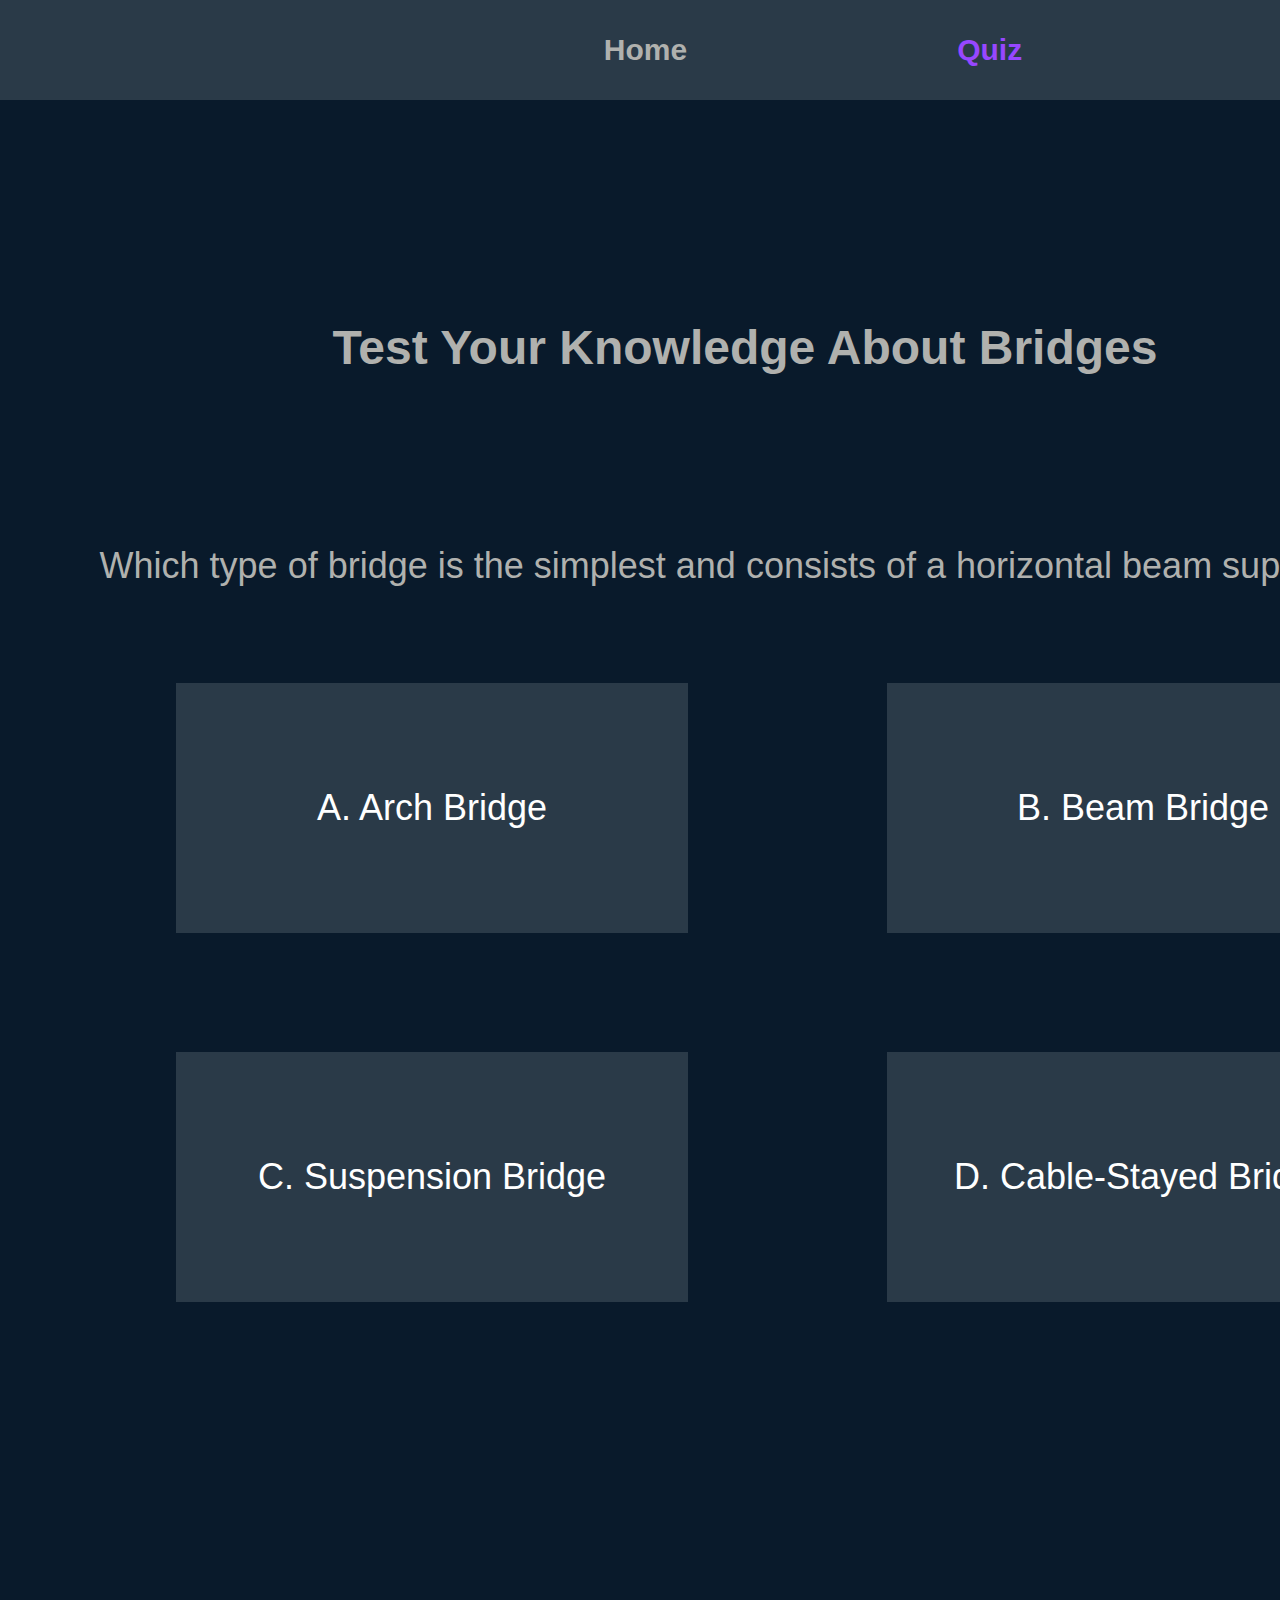
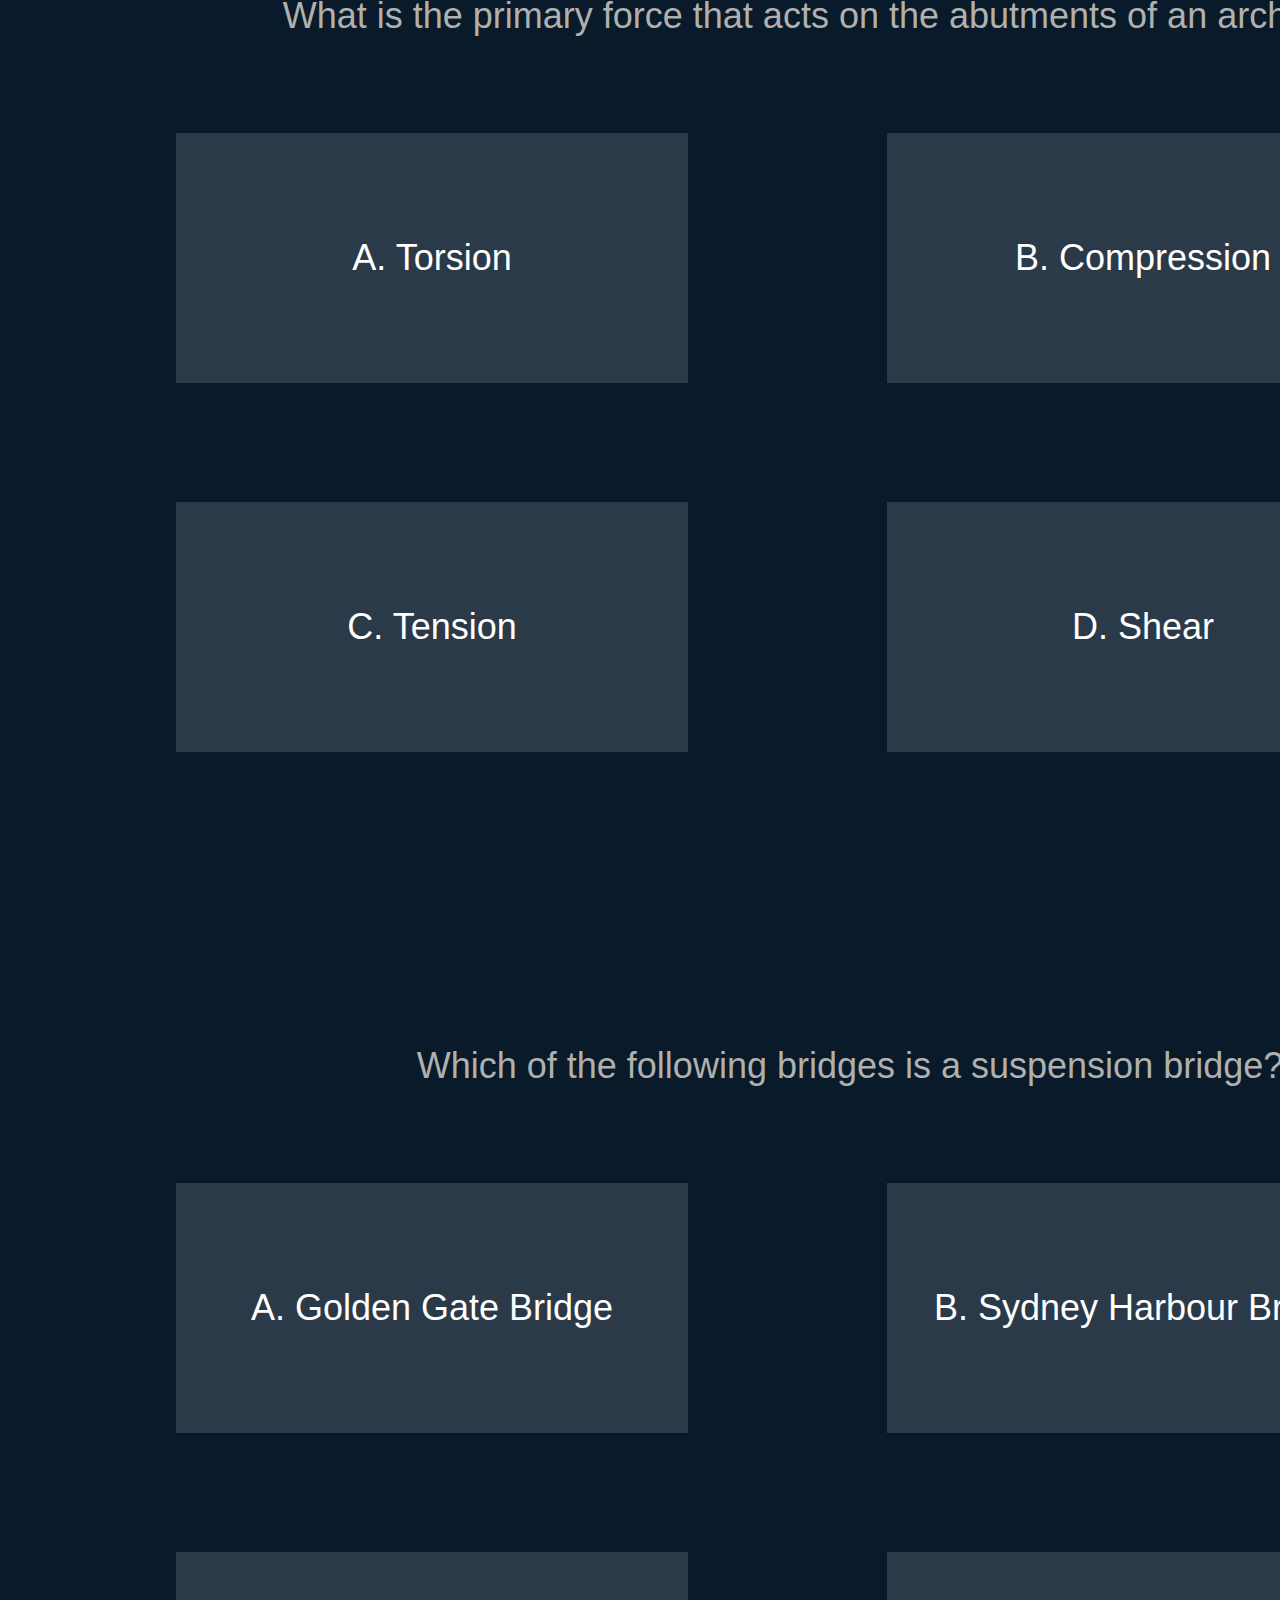
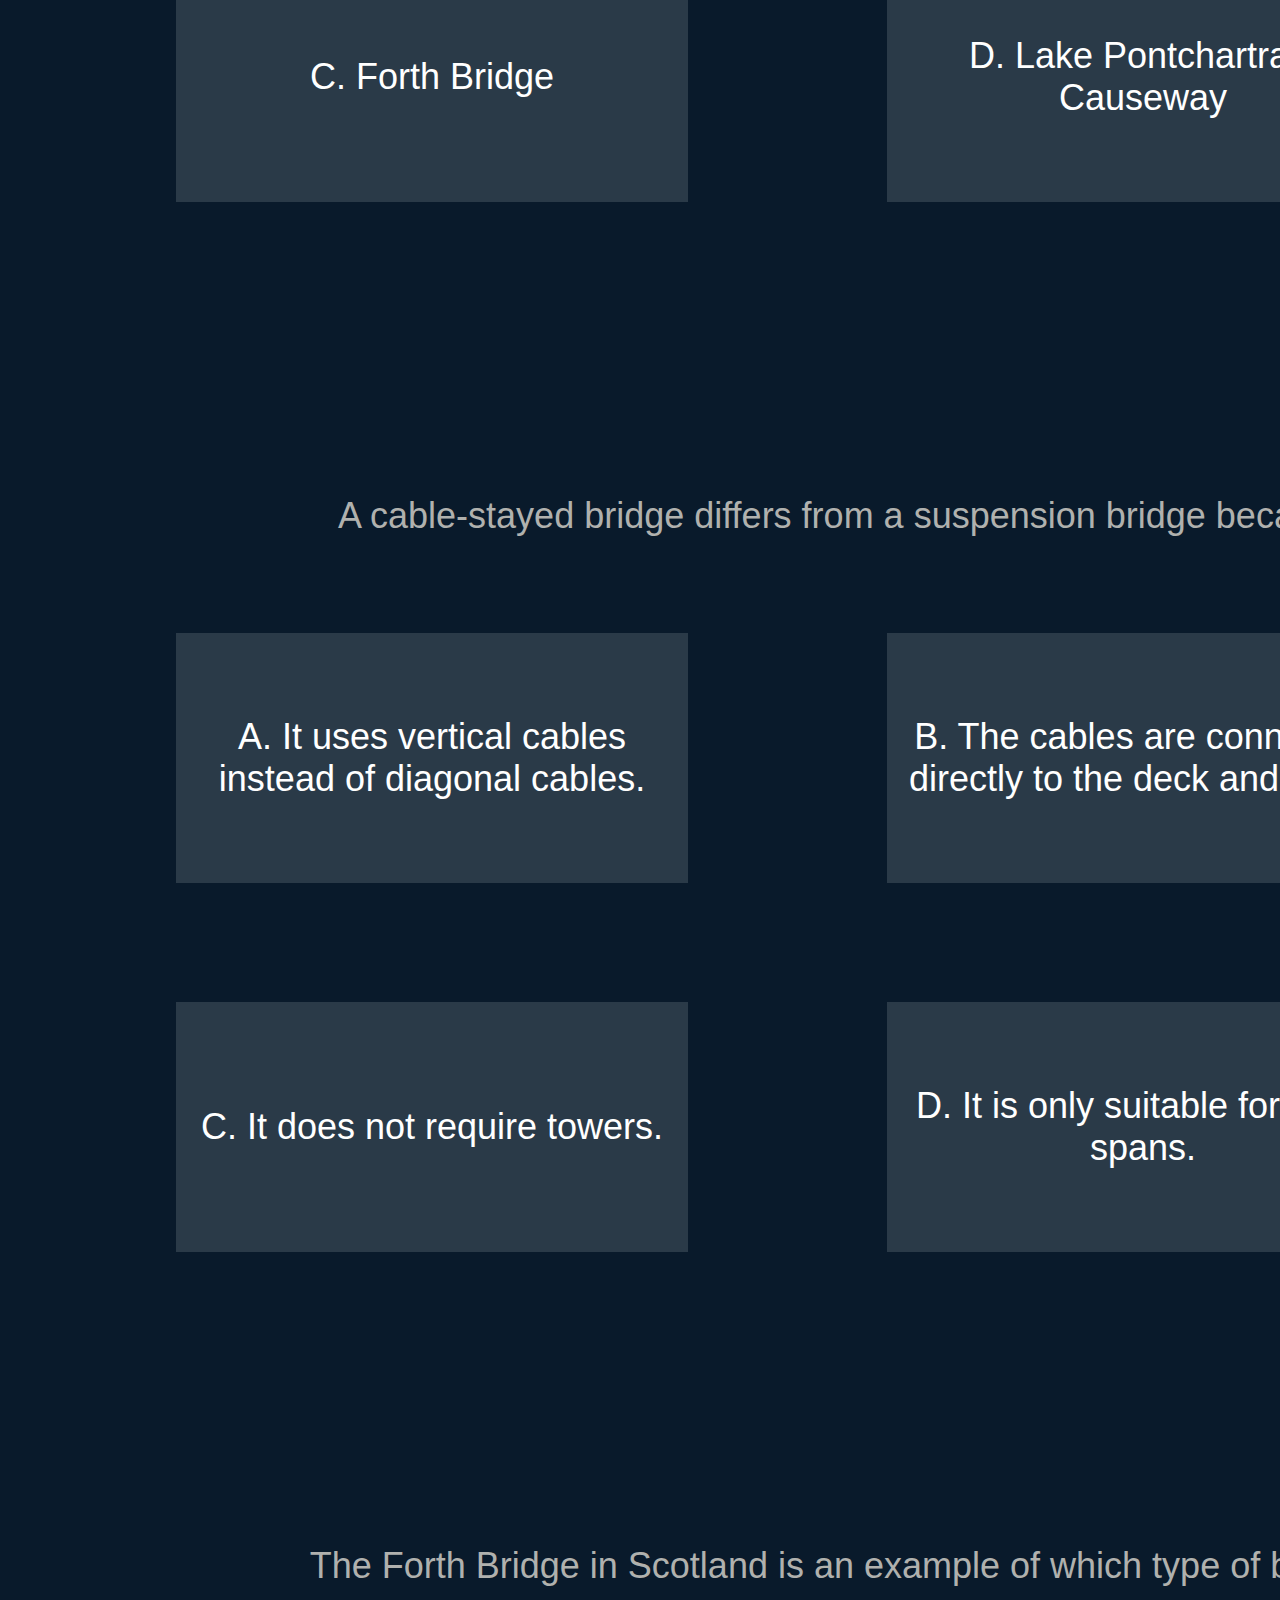
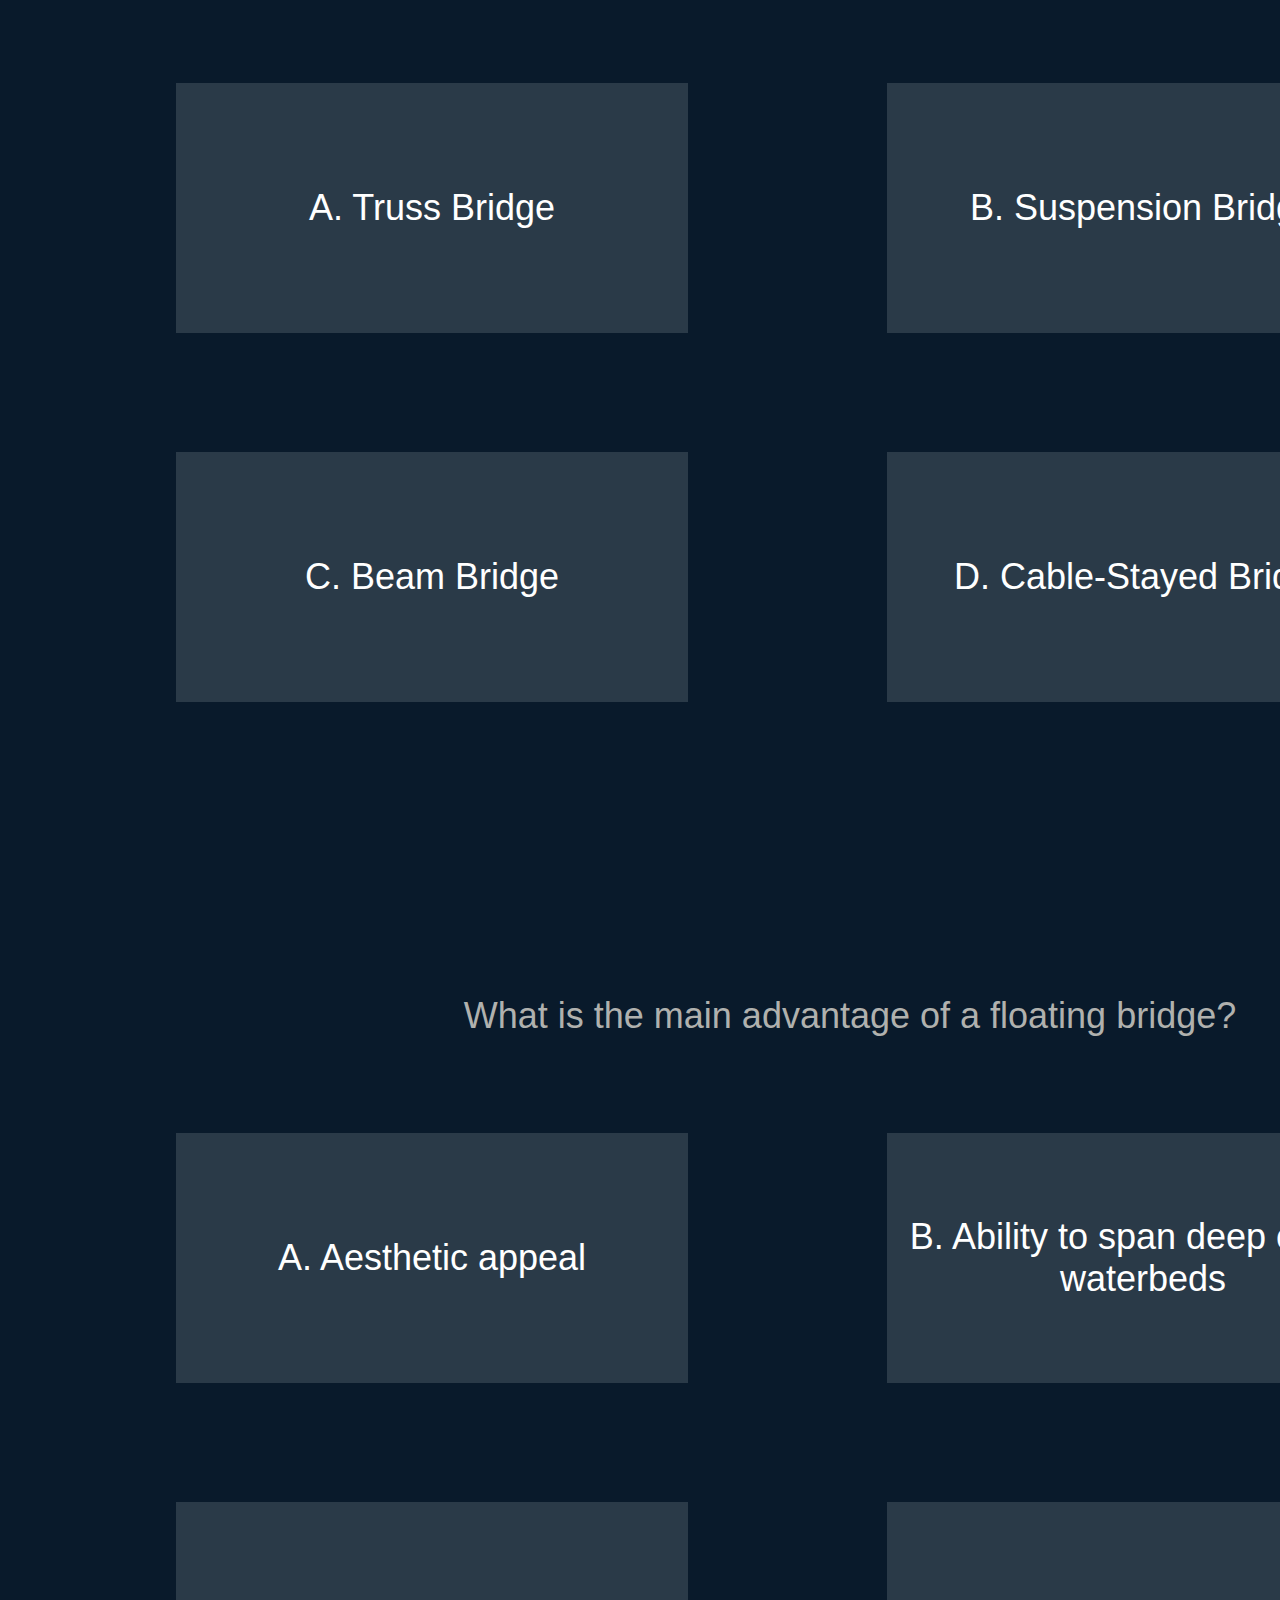
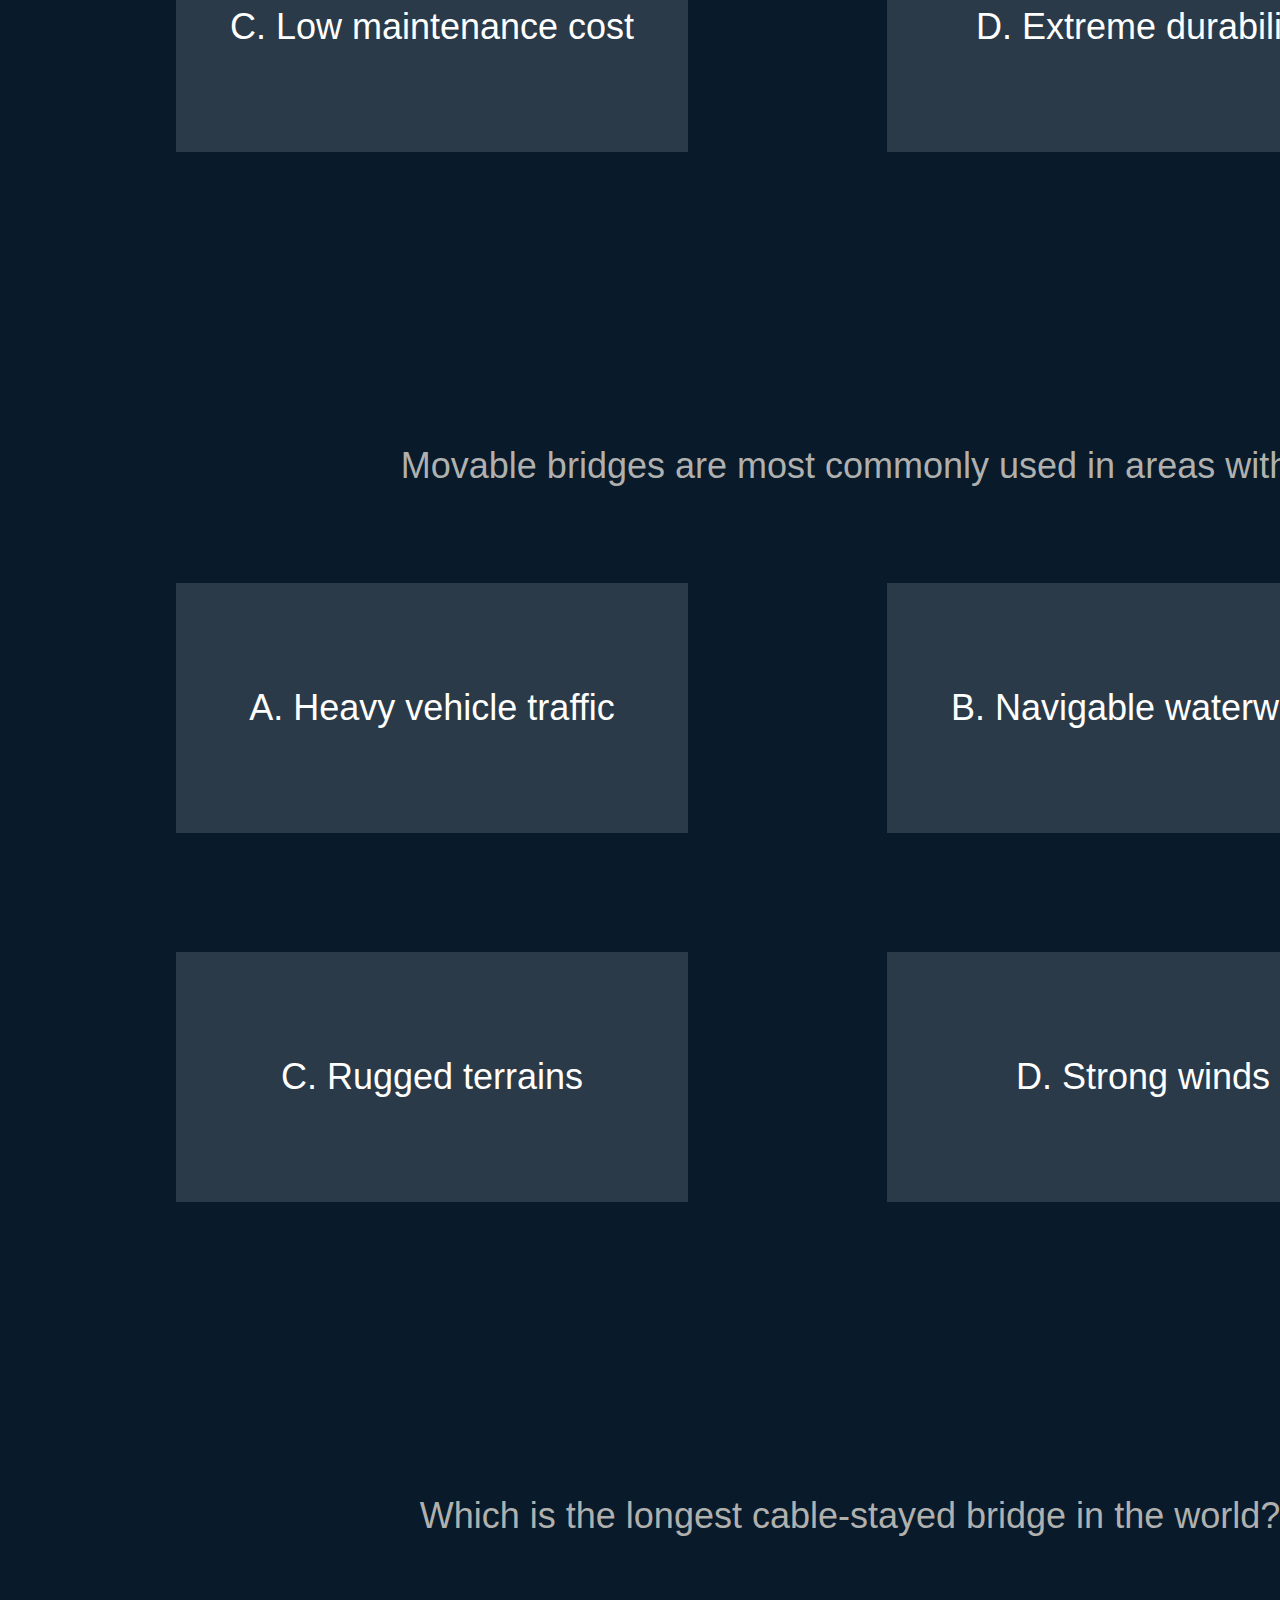
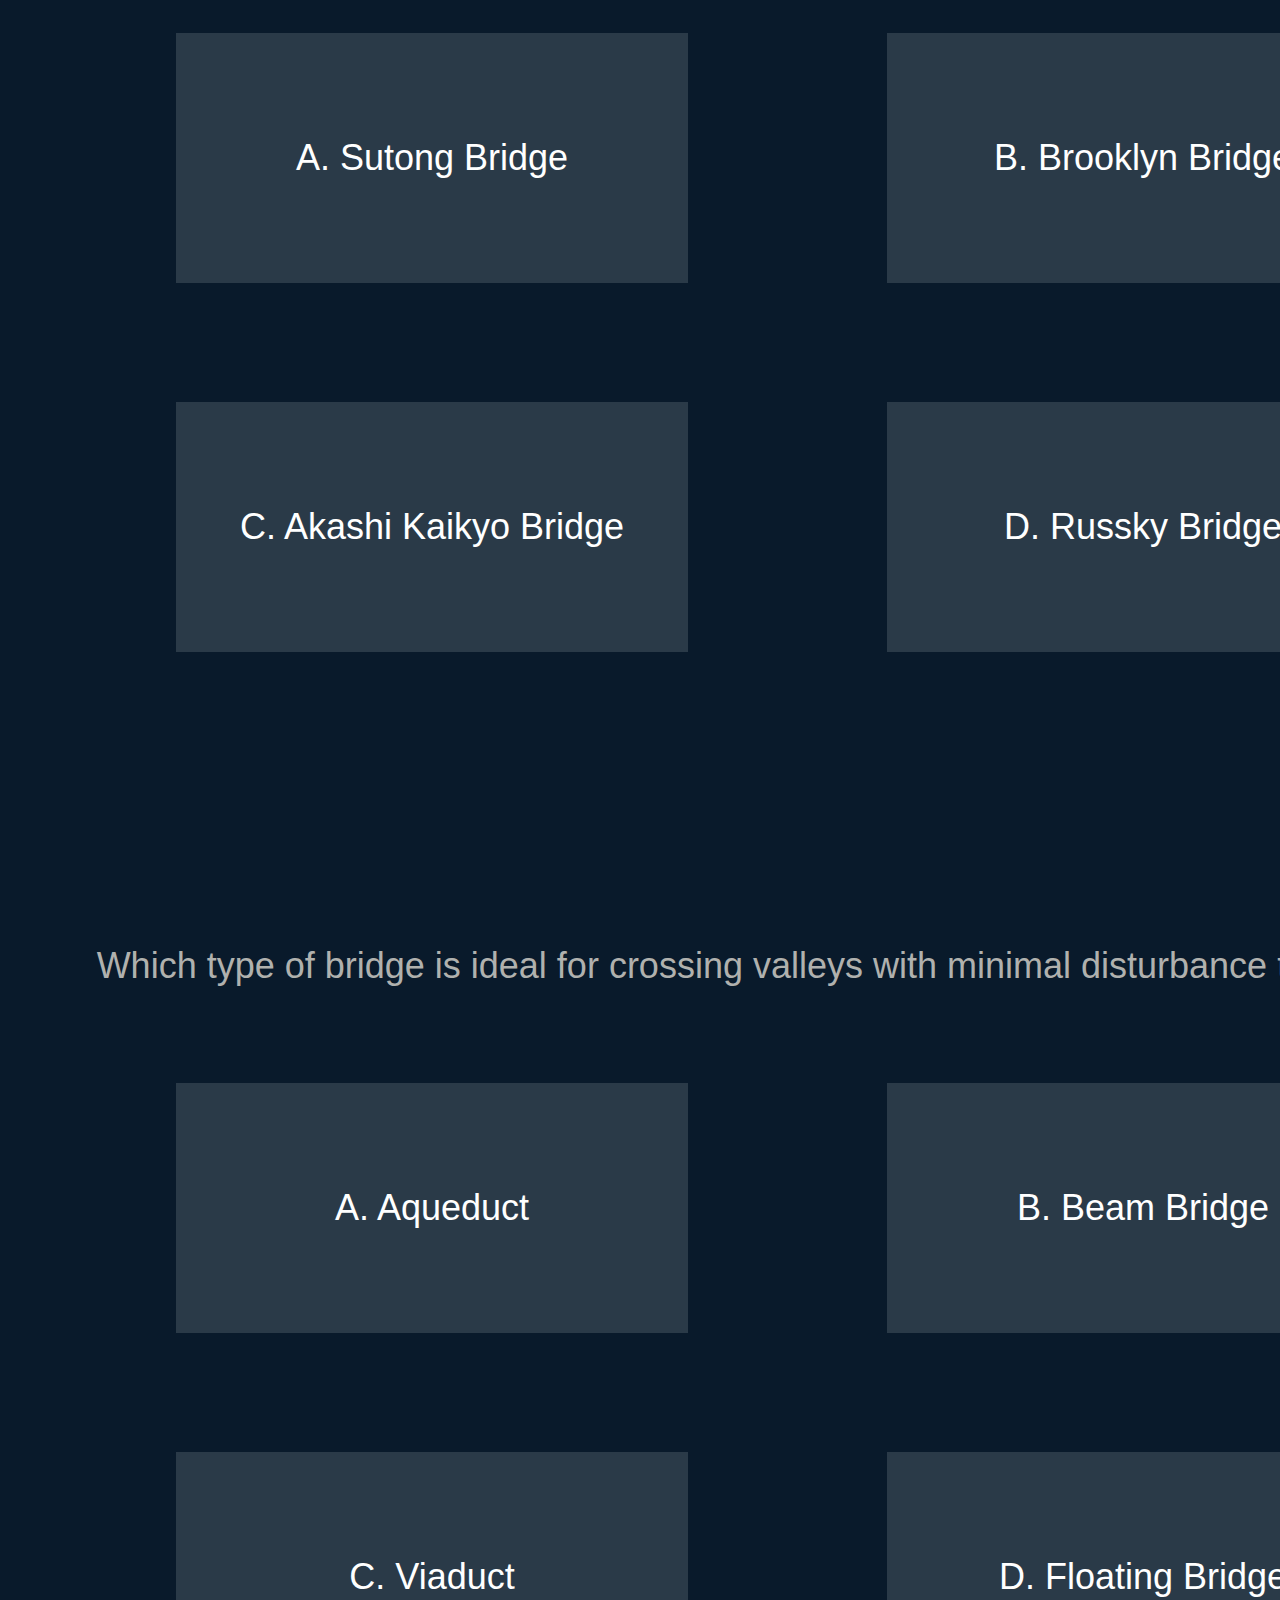
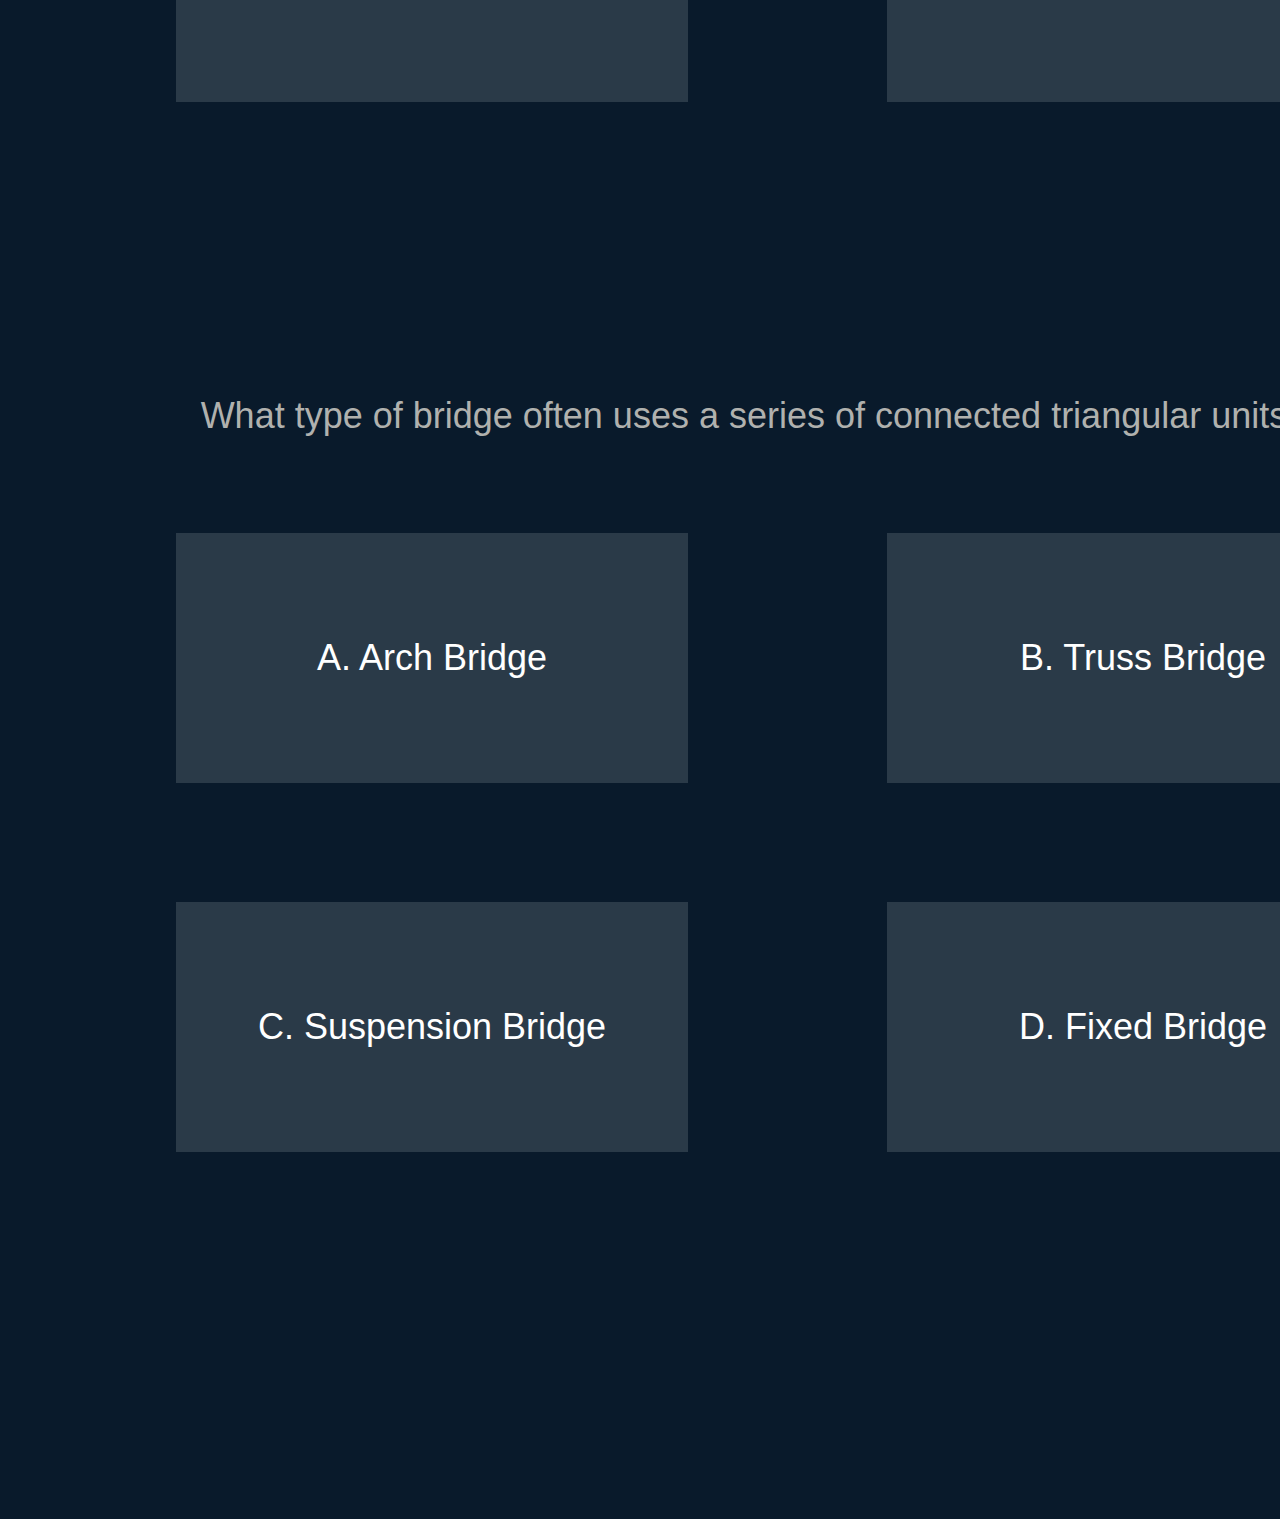
<file: quiz.html>
<!DOCTYPE html>
<html lang="en">
<head>
    <meta charset="UTF-8">
    <meta name="viewport" content="width=device-width, initial-scale=1.0">
    <title>Quiz</title>
    <link rel="stylesheet" href="/css/reset.css">
    <link rel="stylesheet" href="/css/same1.css">
    <link rel="stylesheet" href="/css/Quiz.css">
    <link rel="stylesheet" href="https://cdnjs.cloudflare.com/ajax/libs/font-awesome/6.7.2/css/all.min.css">
</head>
<body>
    <!-- header -->
    <header class="head">
        <nav class="nav-bar">
            <ul class="ul-element">
                <li><a href="/index.html" class="head-a">Home</a></li>
                <li><a href="/quiz.html" class="head-a quiz">Quiz</a></li>
                <li class="dropdown">
                    <i class="fa-solid fa-bars"></i>
                    <ul class="dropdown-menu">
                        <li><a href="#">Truss Bridge</a></li>
                        <li><a href="#">Cantilever Bridge</a></li>
                        <li><a href="#">Movable Bridge</a></li>
                        <li><a href="#">Fixed Bridge</a></li>
                        <li><a href="#">Floating Bridge</a></li>
                        <li><a href="#">Composite Bridge</a></li>
                        <li><a href="#">Viaducts Bridge</a></li>
                        <li><a href="#">Aqueduct Bridge</a></li>
                    </ul>
                </li>
            </ul>
        </nav>
    </header>

    <!-- head section -->
    <section class="hed">
        <div class="head-container">
            <h1 class="head-h1">Test Your Knowledge About Bridges</h1>
        </div>
    </section>
    <!-- quiz section -->
    <section class="quiz-section">
        <div class="quiz-container">
            <!-- quest 1 -->
            <div class="quiz-box">
                <h3 class="quiz-quest">Which type of bridge is the simplest and consists of a horizontal beam supported at each end?</h3>
                <div class="quiz-wrapper">
                    <!-- top row -->
                    <div class="top-quiz">
                        <!-- left -->
                        <div class="left-quiz-box">
                            <p class="quiz-answer">A. Arch Bridge</p>
                        </div>
                        <!-- right -->
                        <div class="right-quiz-box">
                            <p class="quiz-answer">B. Beam Bridge</p>
                        </div>
                    </div>
                    <!-- bottom row -->
                    <div class="bottom-quiz">
                        <!-- left -->
                        <div class="left-quiz-box">
                            <p class="quiz-answer">C. Suspension Bridge</p>
                        </div>
                        <!-- right -->
                        <div class="right-quiz-box">
                            <p class="quiz-answer">D. Cable-Stayed Bridge</p>
                        </div>
                    </div>
                </div>
            </div>
            <!-- quest 2 -->
            <div class="quiz-box">
                <h3 class="quiz-quest">What is the primary force that acts on the abutments of an arch bridge?</h3>
                <div class="quiz-wrapper">
                    <!-- top row -->
                    <div class="top-quiz">
                        <!-- left -->
                        <div class="left-quiz-box">
                            <p class="quiz-answer">A. Torsion</p>
                        </div>
                        <!-- right -->
                        <div class="right-quiz-box">
                            <p class="quiz-answer">B.  Compression</p>
                        </div>
                    </div>
                    <!-- bottom row -->
                    <div class="bottom-quiz">
                        <!-- left -->
                        <div class="left-quiz-box">
                            <p class="quiz-answer">C. Tension</p>
                        </div>
                        <!-- right -->
                        <div class="right-quiz-box">
                            <p class="quiz-answer">D. Shear</p>
                        </div>
                    </div>
                </div>
            </div>
            <!-- quest 3 -->
            <div class="quiz-box">
                <h3 class="quiz-quest">Which of the following bridges is a suspension bridge?</h3>
                <div class="quiz-wrapper">
                    <!-- top row -->
                    <div class="top-quiz">
                        <!-- left -->
                        <div class="left-quiz-box">
                            <p class="quiz-answer">A. Golden Gate Bridge</p>
                        </div>
                        <!-- right -->
                        <div class="right-quiz-box">
                            <p class="quiz-answer">B. Sydney Harbour Bridge</p>
                        </div>
                    </div>
                    <!-- bottom row -->
                    <div class="bottom-quiz">
                        <!-- left -->
                        <div class="left-quiz-box">
                            <p class="quiz-answer">C. Forth Bridge</p>
                        </div>
                        <!-- right -->
                        <div class="right-quiz-box">
                            <p class="quiz-answer">D. Lake Pontchartrain Causeway</p>
                        </div>
                    </div>
                </div>
            </div>
            <!-- quest 4 -->
            <div class="quiz-box">
                <h3 class="quiz-quest">A cable-stayed bridge differs from a suspension bridge because:</h3>
                <div class="quiz-wrapper">
                    <!-- top row -->
                    <div class="top-quiz">
                        <!-- left -->
                        <div class="left-quiz-box">
                            <p class="quiz-answer">A. It uses vertical cables instead of diagonal cables.</p>
                        </div>
                        <!-- right -->
                        <div class="right-quiz-box">
                            <p class="quiz-answer">B. The cables are connected directly to the deck and tower</p>
                        </div>
                    </div>
                    <!-- bottom row -->
                    <div class="bottom-quiz">
                        <!-- left -->
                        <div class="left-quiz-box">
                            <p class="quiz-answer">C. It does not require towers.</p>
                        </div>
                        <!-- right -->
                        <div class="right-quiz-box">
                            <p class="quiz-answer">D. It is only suitable for short spans.</p>
                        </div>
                    </div>
                </div>
            </div>
            <!-- quest 5 -->
            <div class="quiz-box">
                <h3 class="quiz-quest">The Forth Bridge in Scotland is an example of which type of bridge?</h3>
                <div class="quiz-wrapper">
                    <!-- top row -->
                    <div class="top-quiz">
                        <!-- left -->
                        <div class="left-quiz-box">
                            <p class="quiz-answer">A. Truss Bridge</p>
                        </div>
                        <!-- right -->
                        <div class="right-quiz-box">
                            <p class="quiz-answer">B. Suspension Bridge</p>
                        </div>
                    </div>
                    <!-- bottom row -->
                    <div class="bottom-quiz">
                        <!-- left -->
                        <div class="left-quiz-box">
                            <p class="quiz-answer">C. Beam Bridge</p>
                        </div>
                        <!-- right -->
                        <div class="right-quiz-box">
                            <p class="quiz-answer">D. Cable-Stayed Bridge</p>
                        </div>
                    </div>
                </div>
            </div>
            <!-- quest 6 -->
            <div class="quiz-box">
                <h3 class="quiz-quest">What is the main advantage of a floating bridge?</h3>
                <div class="quiz-wrapper">
                    <!-- top row -->
                    <div class="top-quiz">
                        <!-- left -->
                        <div class="left-quiz-box">
                            <p class="quiz-answer">A. Aesthetic appeal</p>
                        </div>
                        <!-- right -->
                        <div class="right-quiz-box">
                            <p class="quiz-answer">B. Ability to span deep or soft waterbeds</p>
                        </div>
                    </div>
                    <!-- bottom row -->
                    <div class="bottom-quiz">
                        <!-- left -->
                        <div class="left-quiz-box">
                            <p class="quiz-answer">C. Low maintenance cost</p>
                        </div>
                        <!-- right -->
                        <div class="right-quiz-box">
                            <p class="quiz-answer">D. Extreme durability</p>
                        </div>
                    </div>
                </div>
            </div>
            <!-- quest 7 -->
            <div class="quiz-box">
                <h3 class="quiz-quest">Movable bridges are most commonly used in areas with:</h3>
                <div class="quiz-wrapper">
                    <!-- top row -->
                    <div class="top-quiz">
                        <!-- left -->
                        <div class="left-quiz-box">
                            <p class="quiz-answer">A. Heavy vehicle traffic</p>
                        </div>
                        <!-- right -->
                        <div class="right-quiz-box">
                            <p class="quiz-answer">B. Navigable waterways</p>
                        </div>
                    </div>
                    <!-- bottom row -->
                    <div class="bottom-quiz">
                        <!-- left -->
                        <div class="left-quiz-box">
                            <p class="quiz-answer">C. Rugged terrains</p>
                        </div>
                        <!-- right -->
                        <div class="right-quiz-box">
                            <p class="quiz-answer">D. Strong winds</p>
                        </div>
                    </div>
                </div>
            </div>
            <!-- quest 8 -->
            <div class="quiz-box">
                <h3 class="quiz-quest">Which is the longest cable-stayed bridge in the world?</h3>
                <div class="quiz-wrapper">
                    <!-- top row -->
                    <div class="top-quiz">
                        <!-- left -->
                        <div class="left-quiz-box">
                            <p class="quiz-answer">A. Sutong Bridge</p>
                        </div>
                        <!-- right -->
                        <div class="right-quiz-box">
                            <p class="quiz-answer">B. Brooklyn Bridge</p>
                        </div>
                    </div>
                    <!-- bottom row -->
                    <div class="bottom-quiz">
                        <!-- left -->
                        <div class="left-quiz-box">
                            <p class="quiz-answer">C. Akashi Kaikyo Bridge</p>
                        </div>
                        <!-- right -->
                        <div class="right-quiz-box">
                            <p class="quiz-answer">D. Russky Bridge</p>
                        </div>
                    </div>
                </div>
            </div>
            <!-- quest 9 -->
            <div class="quiz-box">
                <h3 class="quiz-quest">Which type of bridge is ideal for crossing valleys with minimal disturbance to the terrain below?</h3>
                <div class="quiz-wrapper">
                    <!-- top row -->
                    <div class="top-quiz">
                        <!-- left -->
                        <div class="left-quiz-box">
                            <p class="quiz-answer">A. Aqueduct</p>
                        </div>
                        <!-- right -->
                        <div class="right-quiz-box">
                            <p class="quiz-answer">B. Beam Bridge</p>
                        </div>
                    </div>
                    <!-- bottom row -->
                    <div class="bottom-quiz">
                        <!-- left -->
                        <div class="left-quiz-box">
                            <p class="quiz-answer">C. Viaduct</p>
                        </div>
                        <!-- right -->
                        <div class="right-quiz-box">
                            <p class="quiz-answer">D. Floating Bridge</p>
                        </div>
                    </div>
                </div>
            </div>
            <!-- quest 10 -->
            <div class="quiz-box">
                <h3 class="quiz-quest">What type of bridge often uses a series of connected triangular units for strength?</h3>
                <div class="quiz-wrapper">
                    <!-- top row -->
                    <div class="top-quiz">
                        <!-- left -->
                        <div class="left-quiz-box">
                            <p class="quiz-answer">A. Arch Bridge</p>
                        </div>
                        <!-- right -->
                        <div class="right-quiz-box">
                            <p class="quiz-answer">B. Truss Bridge</p>
                        </div>
                    </div>
                    <!-- bottom row -->
                    <div class="bottom-quiz">
                        <!-- left -->
                        <div class="left-quiz-box">
                            <p class="quiz-answer">C. Suspension Bridge</p>
                        </div>
                        <!-- right -->
                        <div class="right-quiz-box">
                            <p class="quiz-answer">D. Fixed Bridge</p>
                        </div>
                    </div>
                </div>
            </div>
        </div>
    </section>
</body>
</html>
</file>
<file: css/same1.css>
/* colors vars */
:root {
    --text-color: #B0B1AE;
    --nav-bar-section-color: #2A3A48;
    --body-color: #091A2B;
    --header-click: #9747FF;
}

/* header css */
.head {
    background-color: var(--nav-bar-section-color);
    width: 1920px;
    height: 100px;
    display: flex;
    justify-content: center;
    align-items: center;
    margin-bottom: 80px;
}

.ul-element {
    display: flex;
    justify-content: center; 
    align-items: center;
    text-align: center; 
}

.head-a {
    color: var(--text-color);
    margin: 0 20px;
    font-size: 30px;
    font-weight: bold;
    font-family: Arial, Helvetica, sans-serif; 
}

.head-a:hover {
    color: var(--header-click);
}

.fa-bars {
    color: var(--text-color);
    margin-left: 20px; 
    font-size: 50px; 
    cursor: pointer;
}
/* Dropdown menu styles */
.dropdown {
    position: relative; 
}

.dropdown-menu {
    display: none;
    position: absolute;
    top: 100%; 
    right: 0; 
    background-color: var(--nav-bar-section-color);
    padding: 10px 0;
    list-style: none;
    z-index: 1000;
    min-width: 350px; 
}

.dropdown-menu li {
    text-align: left;
}

.dropdown-menu a {
    display: block;
    color: var(--text-color);
    padding: 10px 20px;
    font-size: 30px;
    font-weight: bold;
    font-family: Arial, Helvetica, sans-serif;
}

.dropdown-menu a:hover {
    background-color: var(--header-click);
}

/* Show dropdown on hover */
.dropdown:hover .dropdown-menu {
    display: block;
}
body {
    background-color: var(--body-color);
}


/* footer css */
.foot {
    background-color: var(--nav-bar-section-color);
    width: 100%;
    height: 100px;
    display: flex;
    justify-content: center;
    align-items: center;
}

.footer-container {
    display: flex;
    justify-content: center;
    align-items: center;
    text-align: center;
}

.footer-p {
    color: var(--text-color);
    font-size: 30px;
    font-weight: bold;
    font-family: Arial, Helvetica, sans-serif; 
}

.foot-p {
    margin-left: 150px;
    margin-right: 150px;
}
</file>
<file: css/Quiz.css>
/* colors vars */
:root {
    --text-color: #B0B1AE;
    --nav-bar-section-color: #2A3A48;
    --body-color: #091A2B;
    --header-click: #9747FF;
    --header-hover: #c550d0;
}

.quiz {
    color: var(--header-click);
    margin-left: 250px;
    margin-right: 250px;
}

.head-a:hover {
    color: var(--header-hover);
}

.hed {
    display: flex;
    justify-content: center;
    align-items: center;
    margin-left: 210px;
}

body {
    font-family: Arial, Helvetica, sans-serif;
}

.head-container {
    width: 1141px;
    height: 77px;
    font-size: 48px;
    font-weight: bold;
    color: var(--text-color);
    text-align: center;
    margin: 144px 0;
}

/* quiz section css */
.quiz-container {
    width: 1700px;
    height: 10430px;
    margin-bottom: 144px;
}

.quiz-box {
    width: 1700px;
    height: 890px;
    margin-bottom: 160px;
}

.quiz-quest {
    color: var(--text-color, #B0B1AE);
    text-align: center;
    font-size: 36px;
    font-style: normal;
    font-weight: 400;
    line-height: normal;
}

.quiz-wrapper {
    width: 1399px;
    height: 619px;
}

.top-quiz, .bottom-quiz {
    width: 1399px;
    height: 250px;
    display: flex;
    flex-direction: row;
}

.top-quiz {
    margin-bottom: 119px;
    margin-top: 96px;
}

.left-quiz-box, .right-quiz-box {
    width: 600px;
    height: 250px;
    background-color: #2A3A48;
    display: flex;
    justify-content: center;
    align-items: center;
}

.left-quiz-box {
    margin-right: 199px;
    margin-left: 176px;
}

.quiz-answer {
    color: #FFF;
    text-align: center;
    font-size: 36px;
    font-style: normal;
    font-weight: 400;
    line-height: normal;
}
</file>
